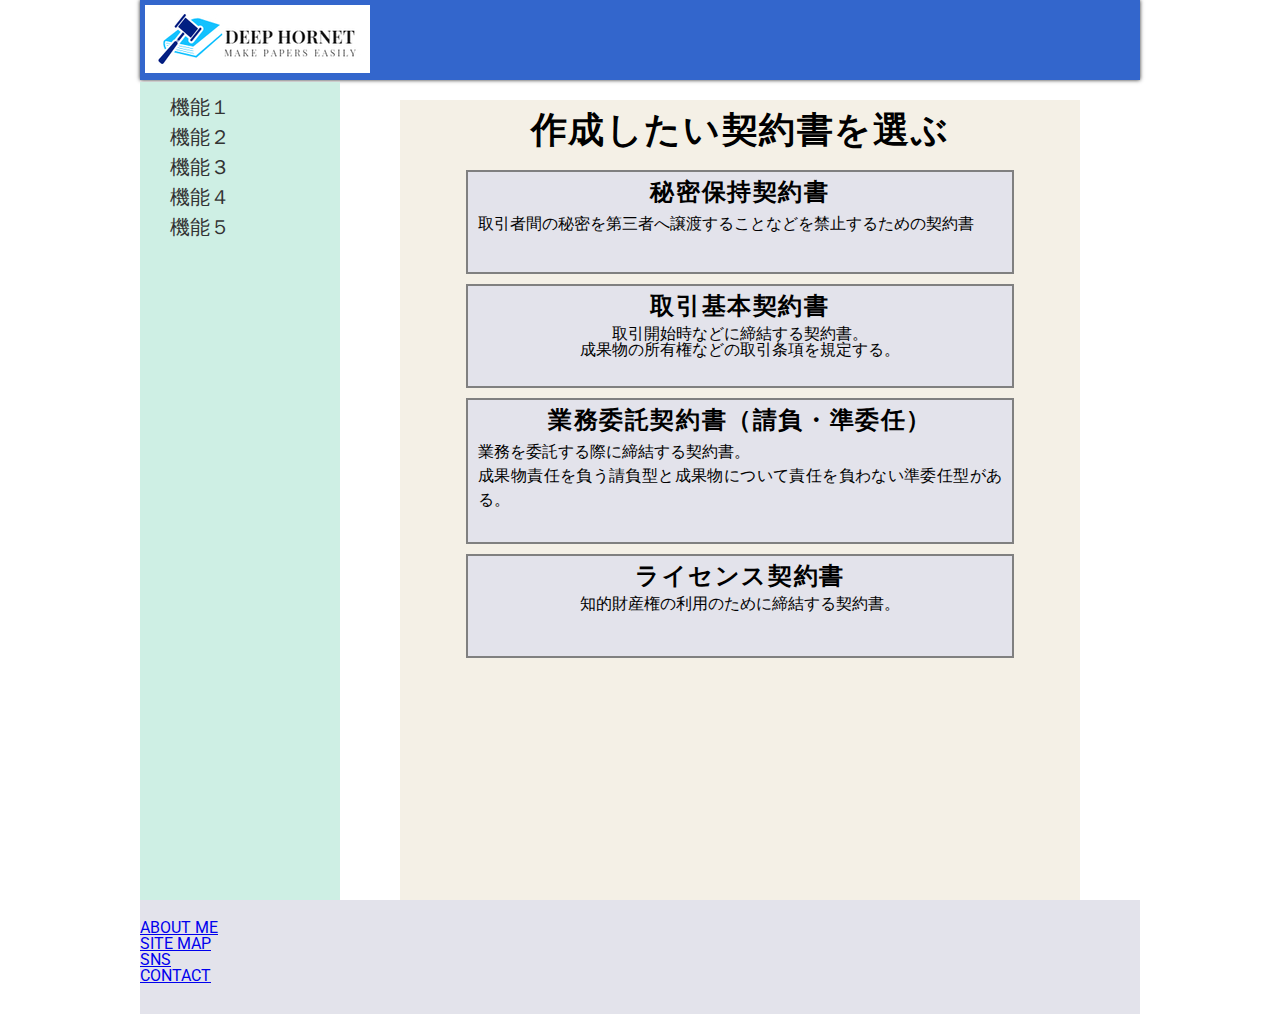
<file: keiyaku_app/index.html>
<!DOCTYPE html>
<html lang="en">
<head>
    <meta charset="UTF-8">
    <meta name="viewport" content="width=device-width, initial-scale=1.0">
    <meta http-equiv="X-UA-Compatible" content="ie=edge">
    <link href="https://fonts.googleapis.com/css?family=Roboto:400,700&display=swap" rel="stylesheet">
    <link rel="stylesheet" href="reset.css" text="css/text">
    <link rel="stylesheet" href="main.css" text="css/text">
    <title>契約作成アプリ</title>
</head>
<body>
    <header class="header">
        <div class="logo">
            <a href="index.html"><img src="img/logo (1).jpg" alt="サービス名"></a>
            </div>
    </header>
    <div class="wrapper">
    <sidemenu class="sidemenu">
        <ul>
            <li class="sidemenu-item"><a href="#">機能１</a></li>
            <li class="sidemenu-item"><a href="#">機能２</a></li>
            <li class="sidemenu-item"><a href="#">機能３</a></li>
            <li class="sidemenu-item"><a href="#">機能４</a></li>
            <li class="sidemenu-item"><a href="#">機能５</a></li>
        </ul>
    </sidemenu>
    <main class="main">
        <div class="contents">
            <h2>作成したい契約書を選ぶ</h2>
            <div class="accordion">
                <div class="accordion-click">
                <h3>秘密保持契約書</h3>
                <p>取引者間の秘密を第三者へ譲渡することなどを禁止するための契約書</p>
                </div>
                <div class="accordion-content">
                    <div class="card">
                    <a href="form01.php"><h3>業務提携時における秘密保持契約書</h3>
                    <p>取引者間の秘密を第三者へ譲渡することなどを禁止するための契約書</p>
                    </a>
                    </div>

                    <div class="card">
                        <h3>取引基本契約書</h3>
                        <p>取引開始時などを締結する契約書。<br>
                        成果物の所有権などの取引条項を規定する。
                        </p>
                    </div>

                    <div class="card">
                        <h3>共同研究開発契約書</h3>
                        <p>業務を委託する際に締結する契約書。<br>
                        成果物責任を負う請負型と成果物について責任を負わない委任型がある。</p>
                    </div>
                </div>
            </div>
            <div class="accordion">
                <h3>取引基本契約書</h3>
                <p>取引開始時などに締結する契約書。<br>
                成果物の所有権などの取引条項を規定する。</p>
            </div>
            <div class="accordion">
                <div class="accordion-click">
                <h3>業務委託契約書（請負・準委任）</h3>
                <p>業務を委託する際に締結する契約書。<br>
                成果物責任を負う請負型と成果物について責任を負わない準委任型がある。</p>
                </div>
                <div class="accordion-content">
                    <div class="card">
                    <h3>請負型</h3>
                    <p>納品する成果物の内容と報酬および納品日などを規定する。</p>
                    </div>
                    <div class="card">
                        <h3>準委任型</h3>
                        <p>成果物責任を負う形態の業務委託契約。<br>
                        納品する成果物の内容と報酬および納品日などを規定する。
                        </p>
                    </div>
                    </div>
                </div>
            
            <div class="accordion">
                <h3>ライセンス契約書</h3>
                <p>知的財産権の利用のために締結する契約書。</p>
            </div>
        </div>
    </main>
    </div>
    <footer class="footer">
        <ul class="horizontal-list">
            <li class="horizontal-item"><a href="#">ABOUT ME</a></li>
            <li class="horizontal-item"><a href="#">SITE MAP</a></li>
            <li class="horizontal-item"><a href="#">SNS</a></li>
            <li class="horizontal-item"><a href="#">CONTACT</a></li>
        </ul>
    </footer>

    
</body>
<script src="https://code.jquery.com/jquery-3.4.1.min.js"></script>
<script src="main.js"></script>
</html>
</file>
<file: keiyaku_app/main.css>
body{
    font-family: 'Roboto', sans-serif;
    width:1000px;
    margin:0 auto;
}
/*　ヘッダー */
.header{
    width:100%;
    background: #3366cc;
    height:80px;
    box-shadow: 0 0px 4px 0px rgba(0,0,0,0.83);
}
.header .logo{
    padding:5px;
}
.header a{
    padding-top:10px;
}
.card a{
    text-decoration: none;
}
.wrapper{
    width:100%;
    overflow: hidden;
    position: relative;
}
/*　サイドメニュー */
.sidemenu{
    float:left;
    width:20%;
    background:#ceefe4;
    height:820px;
    position:absolute;
    top:2px;
}
.sidemenu ul{
    margin:15px 0 0 30px;
    list-style:none;
}
.sidemenu-item{
    margin:10px 0;
}
.sidemenu-item a{
    width:50px;
    height:30px;
    font-size: 20px;
    text-decoration:none; 
    color:#333;
}
/* メインコンテンツ */
.main{
    float:right;
    width:80%;
    font-family: 'Roboto', sans-serif;

}
.contents{
    background: #f4f0e6;
    height:800px;
    width:85%;
    margin:20px auto 0;
    overflow: scroll;
}
.contents h2{
    text-align:center;
    font-size: 36px;
    height: 60px;
    line-height: 60px;
    letter-spacing: 0.1rem;
}
.accordion{
    width:80%;
    background:#e3e3eb;
    text-align:center;
    min-height: 100px;
    margin:10px auto 0;
    border:2px solid #808080; 
}
.accordion-click:hover{
    cursor: pointer;
}
.accordion h3{
    font-size: 24px;
    text-align: center;
    height:40px;
    line-height: 40px;
    letter-spacing: 0.1rem;
}
.accordion-click{
    margin-bottom:30px;
}
.accordion-click p{
    text-align:justify;
    padding:0 10px;
    line-height:1.5;
}
.card{
    height:100px;
    width:95%;
    margin:0 auto 20px;
    border:1px solid #808080;
}
.card h3{
    margin-top:5px;
}
.card p{
    margin-top:5px;
    line-height:1.5;
    text-align: justify;
    padding:0 10px;
}

/*文書修正用の入力フォーム*/
.question label{
    display: block;
    padding-top:5px;
}



/* フッター */
.footer{
    width:100%;
    padding:20px 0 30px;
    background: #e3e3eb;
    color:#333;
}
.footer ul{
    list-style:none;
}
</file>
